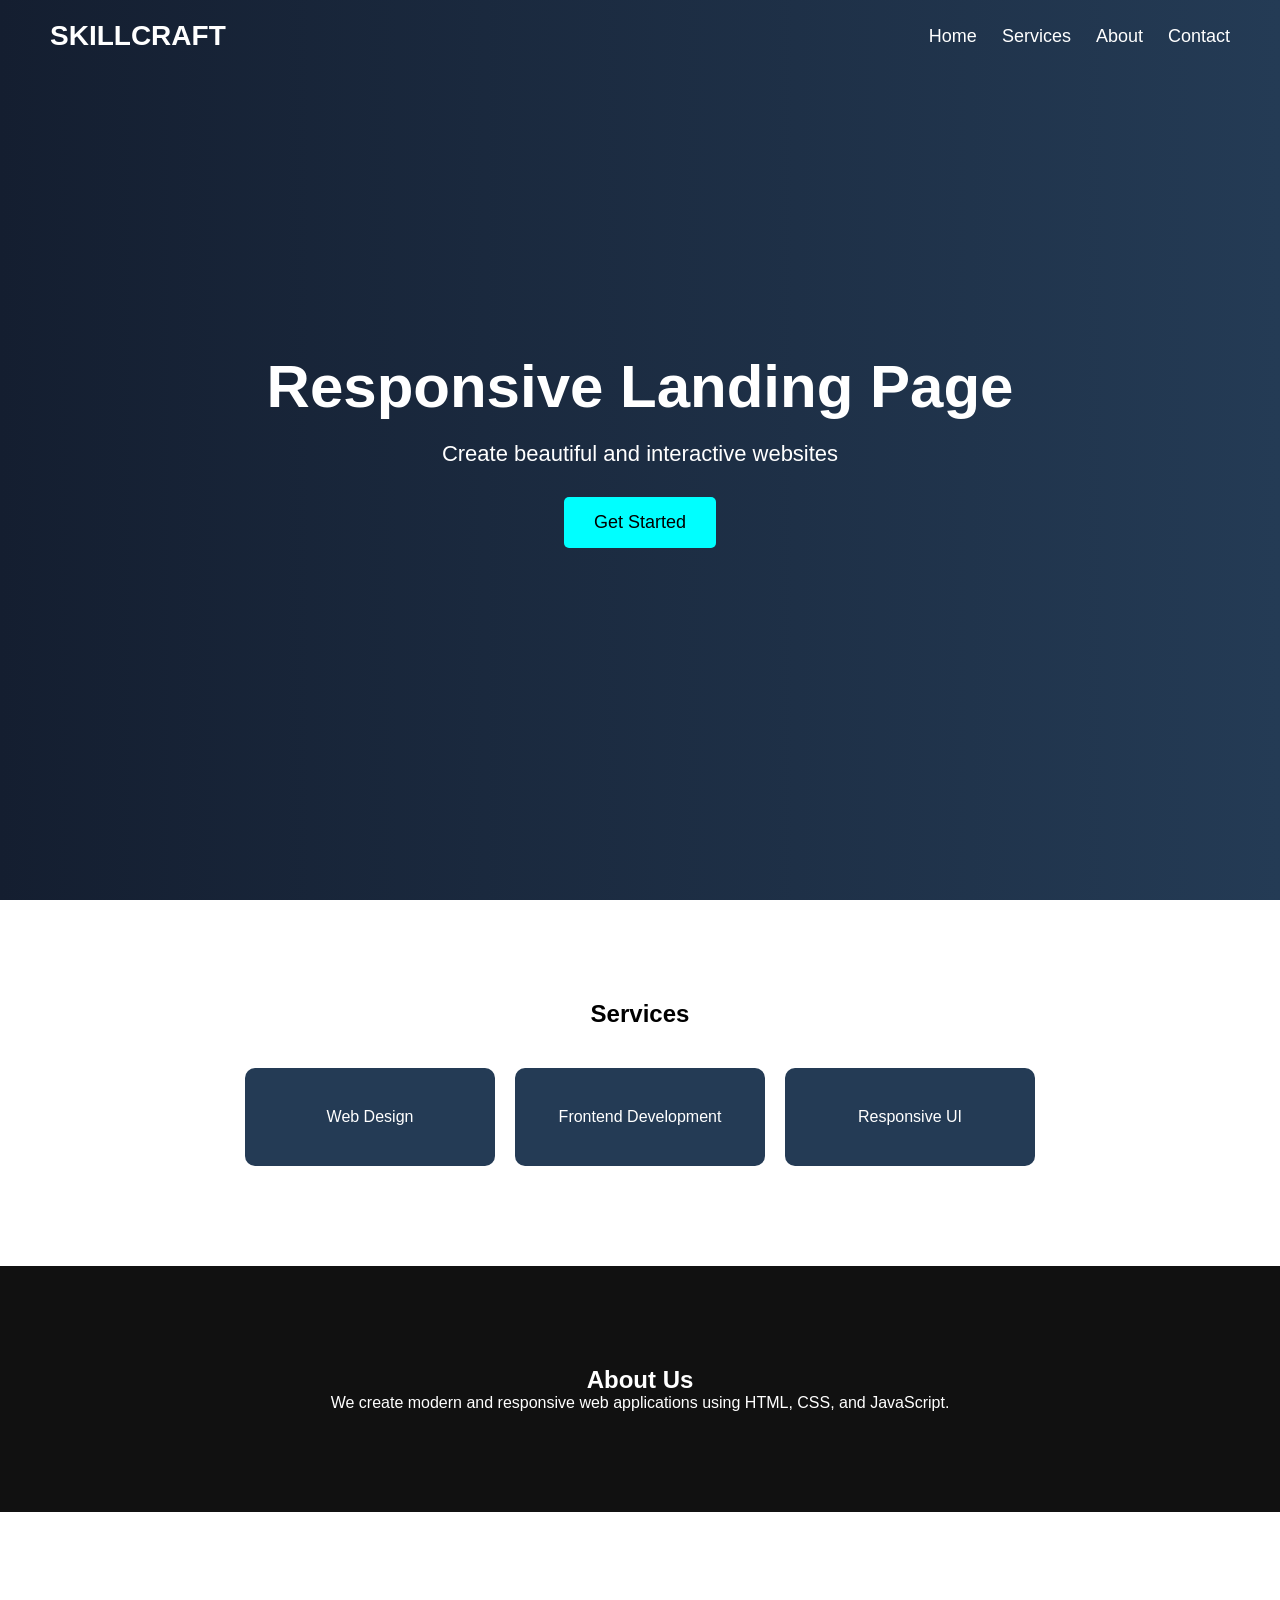
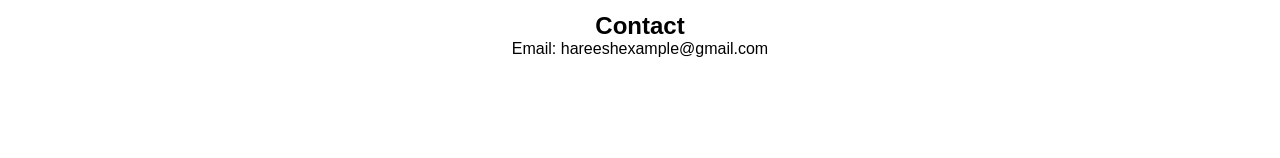
<file: index.html>
<!-- index.html -->
<!DOCTYPE html>
<html lang="en">
<head>
  <meta charset="UTF-8" />
  <meta name="viewport" content="width=device-width, initial-scale=1.0"/>
  <title>Responsive Landing Page</title>
  <link rel="stylesheet" href="style.css">
</head>
<body>

  <!-- Navbar -->
  <nav id="navbar">
    <div class="logo">SKILLCRAFT</div>

    <ul class="nav-links">
      <li><a href="#home">Home</a></li>
      <li><a href="#services">Services</a></li>
      <li><a href="#about">About</a></li>
      <li><a href="#contact">Contact</a></li>
    </ul>
  </nav>

  <!-- Hero Section -->
  <section id="home" class="hero">
    <h1>Responsive Landing Page</h1>
    <p>Create beautiful and interactive websites</p>
    <button>Get Started</button>
  </section>

  <!-- Services -->
  <section id="services" class="section">
    <h2>Services</h2>
    <div class="cards">
      <div class="card">Web Design</div>
      <div class="card">Frontend Development</div>
      <div class="card">Responsive UI</div>
    </div>
  </section>

  <!-- About -->
  <section id="about" class="section dark">
    <h2>About Us</h2>
    <p>
      We create modern and responsive web applications using HTML, CSS, and JavaScript.
    </p>
  </section>

  <!-- Contact -->
  <section id="contact" class="section">
    <h2>Contact</h2>
    <p>Email: hareeshexample@gmail.com</p>
  </section>

  <script src="script.js"></script>
</body>
</html>
</file>
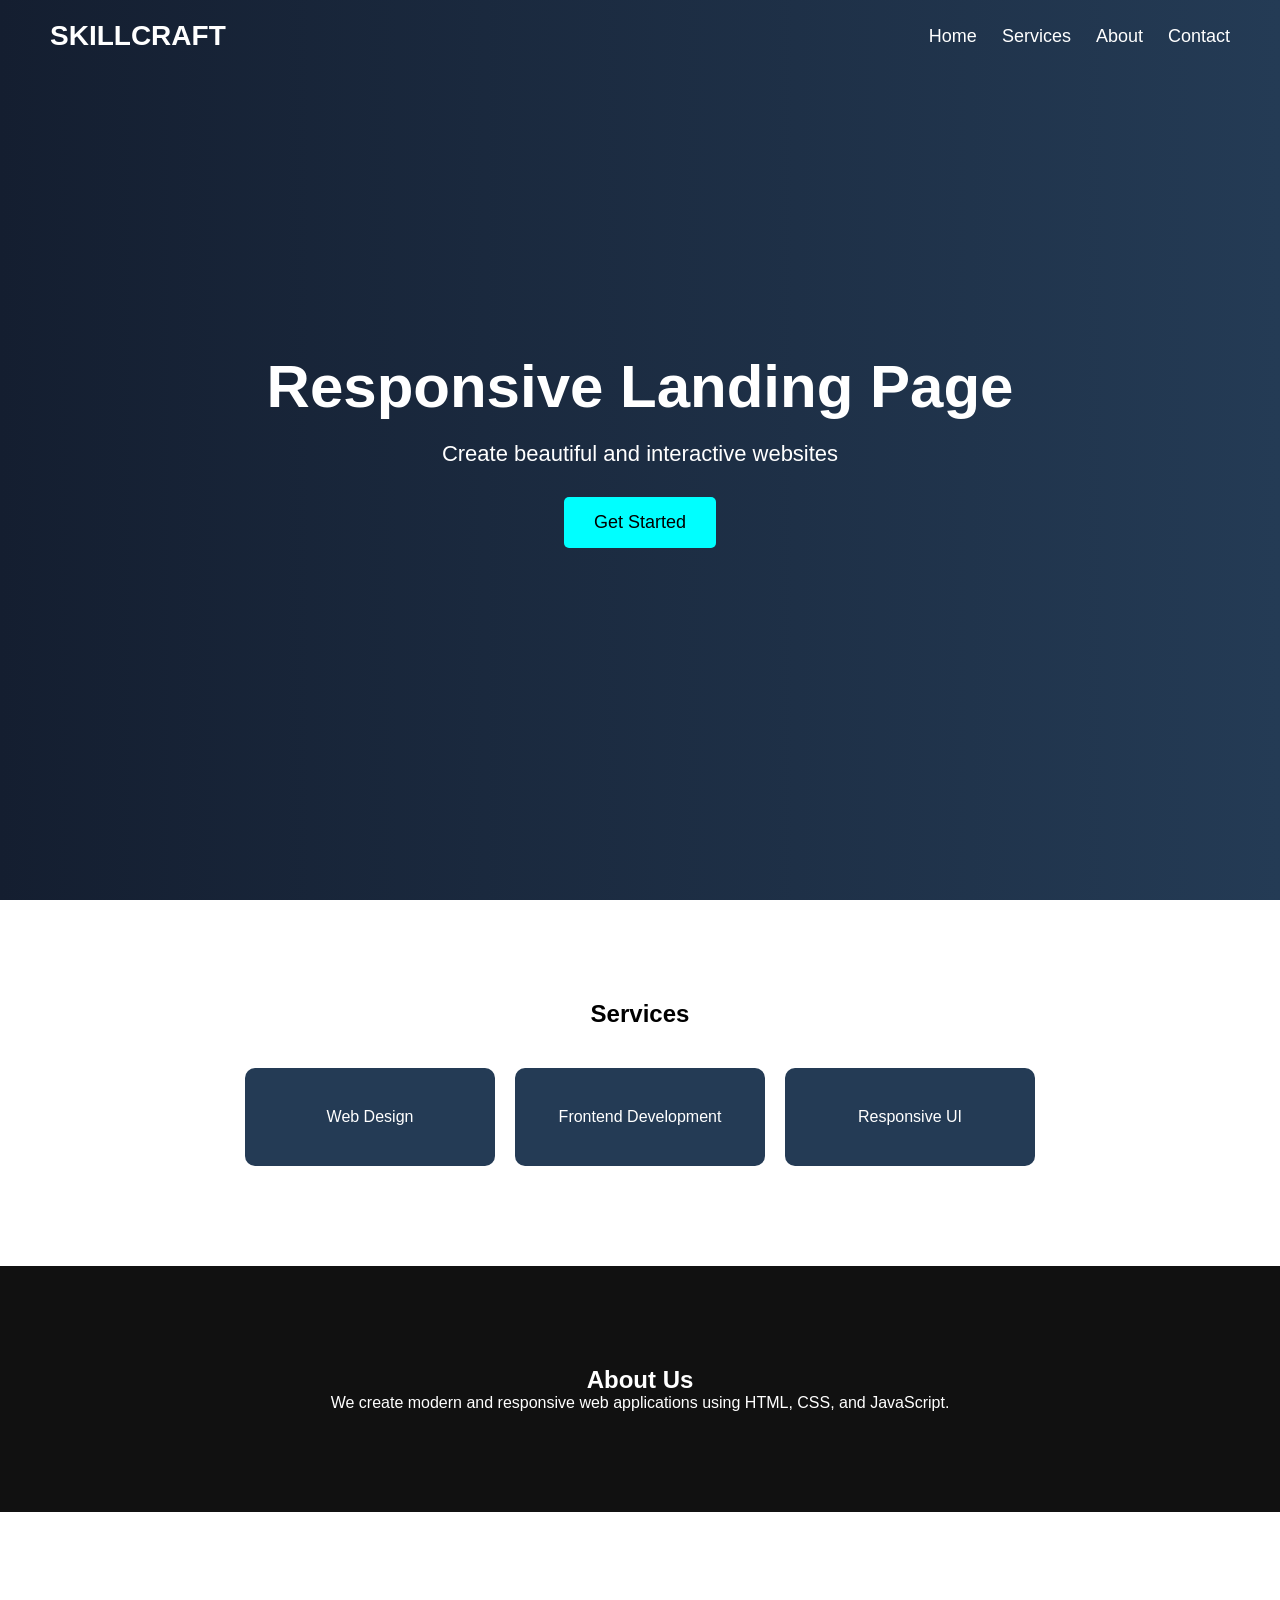
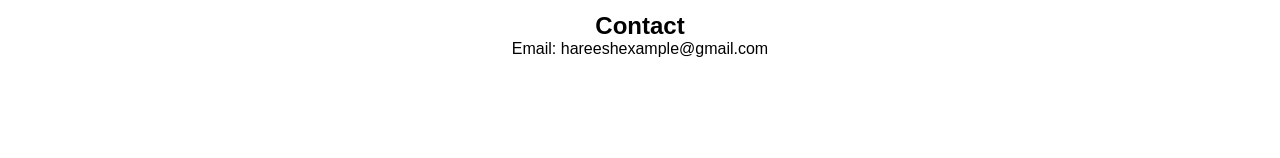
<file: task 1.html>
<!-- index.html -->
<!DOCTYPE html>
<html lang="en">
<head>
  <meta charset="UTF-8" />
  <meta name="viewport" content="width=device-width, initial-scale=1.0"/>
  <title>Responsive Landing Page</title>
  <link rel="stylesheet" href="task 1.css">
</head>
<body>

  <!-- Navbar -->
  <nav id="navbar">
    <div class="logo">SKILLCRAFT</div>

    <ul class="nav-links">
      <li><a href="#home">Home</a></li>
      <li><a href="#services">Services</a></li>
      <li><a href="#about">About</a></li>
      <li><a href="#contact">Contact</a></li>
    </ul>
  </nav>

  <!-- Hero Section -->
  <section id="home" class="hero">
    <h1>Responsive Landing Page</h1>
    <p>Create beautiful and interactive websites</p>
    <button>Get Started</button>
  </section>

  <!-- Services -->
  <section id="services" class="section">
    <h2>Services</h2>
    <div class="cards">
      <div class="card">Web Design</div>
      <div class="card">Frontend Development</div>
      <div class="card">Responsive UI</div>
    </div>
  </section>

  <!-- About -->
  <section id="about" class="section dark">
    <h2>About Us</h2>
    <p>
      We create modern and responsive web applications using HTML, CSS, and JavaScript.
    </p>
  </section>

  <!-- Contact -->
  <section id="contact" class="section">
    <h2>Contact</h2>
    <p>Email: hareeshexample@gmail.com</p>
  </section>

  <script src="task 1.js"></script>
</body>
</html>
</file>
<file: style.css>
/* style.css */

*{
  margin:0;
  padding:0;
  box-sizing:border-box;
  font-family:Arial, sans-serif;
}

body{
  scroll-behavior:smooth;
}

/* Navbar */
nav{
  position:fixed;
  top:0;
  width:100%;
  display:flex;
  justify-content:space-between;
  align-items:center;
  padding:20px 50px;
  background:transparent;
  transition:0.4s;
  z-index:1000;
}

nav.scrolled{
  background:#111;
  box-shadow:0 2px 10px rgba(0,0,0,0.5);
}

.logo{
  color:white;
  font-size:28px;
  font-weight:bold;
}

.nav-links{
  display:flex;
  list-style:none;
}

.nav-links li{
  margin-left:25px;
}

.nav-links a{
  text-decoration:none;
  color:white;
  font-size:18px;
  transition:0.3s;
}

.nav-links a:hover{
  color:#00ffff;
}

/* Hero Section */
.hero{
  height:100vh;
  background:linear-gradient(to right,#141e30,#243b55);
  display:flex;
  flex-direction:column;
  justify-content:center;
  align-items:center;
  text-align:center;
  color:white;
  padding:20px;
}

.hero h1{
  font-size:60px;
  margin-bottom:20px;
}

.hero p{
  font-size:22px;
  margin-bottom:30px;
}

.hero button{
  padding:15px 30px;
  border:none;
  background:#00ffff;
  color:black;
  font-size:18px;
  border-radius:5px;
  cursor:pointer;
  transition:0.3s;
}

.hero button:hover{
  background:white;
}

/* Sections */
.section{
  padding:100px 50px;
  text-align:center;
}

.dark{
  background:#111;
  color:white;
}

.cards{
  margin-top:40px;
  display:flex;
  justify-content:center;
  gap:20px;
  flex-wrap:wrap;
}

.card{
  background:#243b55;
  color:white;
  padding:40px;
  border-radius:10px;
  width:250px;
  transition:0.3s;
}

.card:hover{
  transform:translateY(-10px);
  background:#00bcd4;
}

/* Responsive */
@media(max-width:768px){

  nav{
    flex-direction:column;
    padding:15px;
  }

  .nav-links{
    margin-top:10px;
  }

  .hero h1{
    font-size:40px;
  }

  .hero p{
    font-size:18px;
  }
}
</file>
<file: task 1.css>
/* style.css */

*{
  margin:0;
  padding:0;
  box-sizing:border-box;
  font-family:Arial, sans-serif;
}

body{
  scroll-behavior:smooth;
}

/* Navbar */
nav{
  position:fixed;
  top:0;
  width:100%;
  display:flex;
  justify-content:space-between;
  align-items:center;
  padding:20px 50px;
  background:transparent;
  transition:0.4s;
  z-index:1000;
}

nav.scrolled{
  background:#111;
  box-shadow:0 2px 10px rgba(0,0,0,0.5);
}

.logo{
  color:white;
  font-size:28px;
  font-weight:bold;
}

.nav-links{
  display:flex;
  list-style:none;
}

.nav-links li{
  margin-left:25px;
}

.nav-links a{
  text-decoration:none;
  color:white;
  font-size:18px;
  transition:0.3s;
}

.nav-links a:hover{
  color:#00ffff;
}

/* Hero Section */
.hero{
  height:100vh;
  background:linear-gradient(to right,#141e30,#243b55);
  display:flex;
  flex-direction:column;
  justify-content:center;
  align-items:center;
  text-align:center;
  color:white;
  padding:20px;
}

.hero h1{
  font-size:60px;
  margin-bottom:20px;
}

.hero p{
  font-size:22px;
  margin-bottom:30px;
}

.hero button{
  padding:15px 30px;
  border:none;
  background:#00ffff;
  color:black;
  font-size:18px;
  border-radius:5px;
  cursor:pointer;
  transition:0.3s;
}

.hero button:hover{
  background:white;
}

/* Sections */
.section{
  padding:100px 50px;
  text-align:center;
}

.dark{
  background:#111;
  color:white;
}

.cards{
  margin-top:40px;
  display:flex;
  justify-content:center;
  gap:20px;
  flex-wrap:wrap;
}

.card{
  background:#243b55;
  color:white;
  padding:40px;
  border-radius:10px;
  width:250px;
  transition:0.3s;
}

.card:hover{
  transform:translateY(-10px);
  background:#00bcd4;
}

/* Responsive */
@media(max-width:768px){

  nav{
    flex-direction:column;
    padding:15px;
  }

  .nav-links{
    margin-top:10px;
  }

  .hero h1{
    font-size:40px;
  }

  .hero p{
    font-size:18px;
  }
}
</file>
